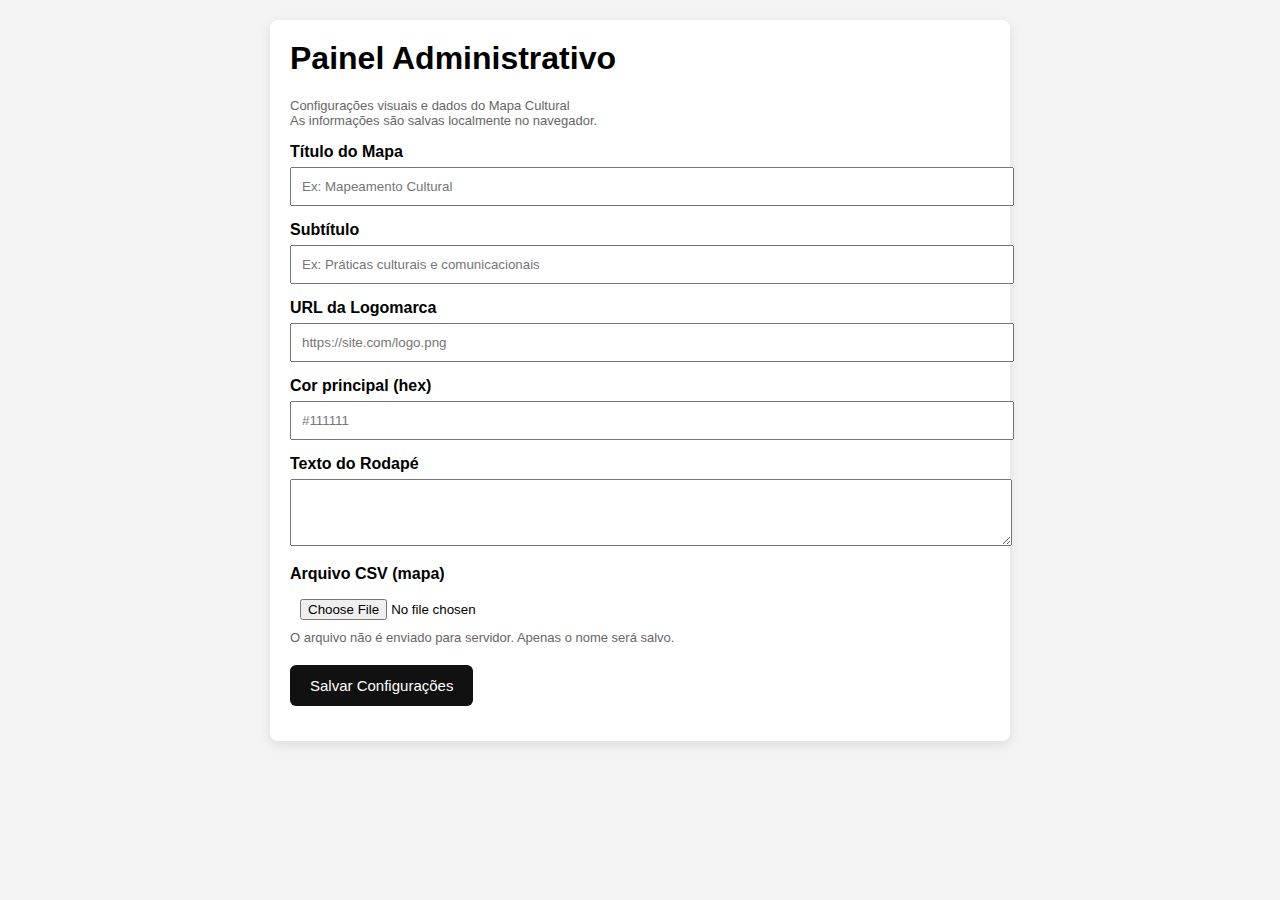
<file: admin.html>
<!doctype html>
<html lang="pt-BR">
<head>
<meta charset="utf-8">
<title>Painel Admin – Mapa Cultural</title>
<meta name="viewport" content="width=device-width, initial-scale=1">

<style>
body{
  font-family:Arial,sans-serif;
  background:#f4f4f4;
  margin:0;
  padding:20px;
}
.container{
  max-width:700px;
  margin:auto;
  background:#fff;
  padding:20px;
  border-radius:8px;
  box-shadow:0 4px 12px rgba(0,0,0,.1);
}
h1{margin-top:0}
label{
  display:block;
  margin-top:15px;
  font-weight:bold;
}
input,textarea{
  width:100%;
  padding:10px;
  margin-top:6px;
}
button{
  margin-top:20px;
  padding:12px 20px;
  border:none;
  background:#111;
  color:#fff;
  font-size:15px;
  cursor:pointer;
  border-radius:6px;
}
.status{
  margin-top:15px;
  color:green;
  font-weight:bold;
}
.small{
  font-size:13px;
  color:#666;
}
</style>
</head>

<body>

<div class="container">
  <h1>Painel Administrativo</h1>
  <p class="small">
    Configurações visuais e dados do Mapa Cultural  
    <br>As informações são salvas localmente no navegador.
  </p>

  <label>Título do Mapa</label>
  <input id="title" placeholder="Ex: Mapeamento Cultural">

  <label>Subtítulo</label>
  <input id="subtitle" placeholder="Ex: Práticas culturais e comunicacionais">

  <label>URL da Logomarca</label>
  <input id="logo" placeholder="https://site.com/logo.png">

  <label>Cor principal (hex)</label>
  <input id="color" placeholder="#111111">

  <label>Texto do Rodapé</label>
  <textarea id="footer" rows="3"></textarea>

  <label>Arquivo CSV (mapa)</label>
  <input type="file" id="csv" accept=".csv">
  <div class="small">
    O arquivo não é enviado para servidor. Apenas o nome será salvo.
  </div>

  <button onclick="saveConfig()">Salvar Configurações</button>

  <div class="status" id="status"></div>
</div>

<script>
function saveConfig(){
  const config = {
    title: title.value,
    subtitle: subtitle.value,
    logo: logo.value,
    color: color.value,
    footer: footer.value,
    csvFile: csv.files[0]?.name || ''
  };

  localStorage.setItem('mapConfig', JSON.stringify(config));
  status.innerText = 'Configurações salvas com sucesso!';
}

// carregar config se existir
const saved = localStorage.getItem('mapConfig');
if(saved){
  const c = JSON.parse(saved);
  title.value = c.title || '';
  subtitle.value = c.subtitle || '';
  logo.value = c.logo || '';
  color.value = c.color || '';
  footer.value = c.footer || '';
}
</script>

</body>
</html>
</file>
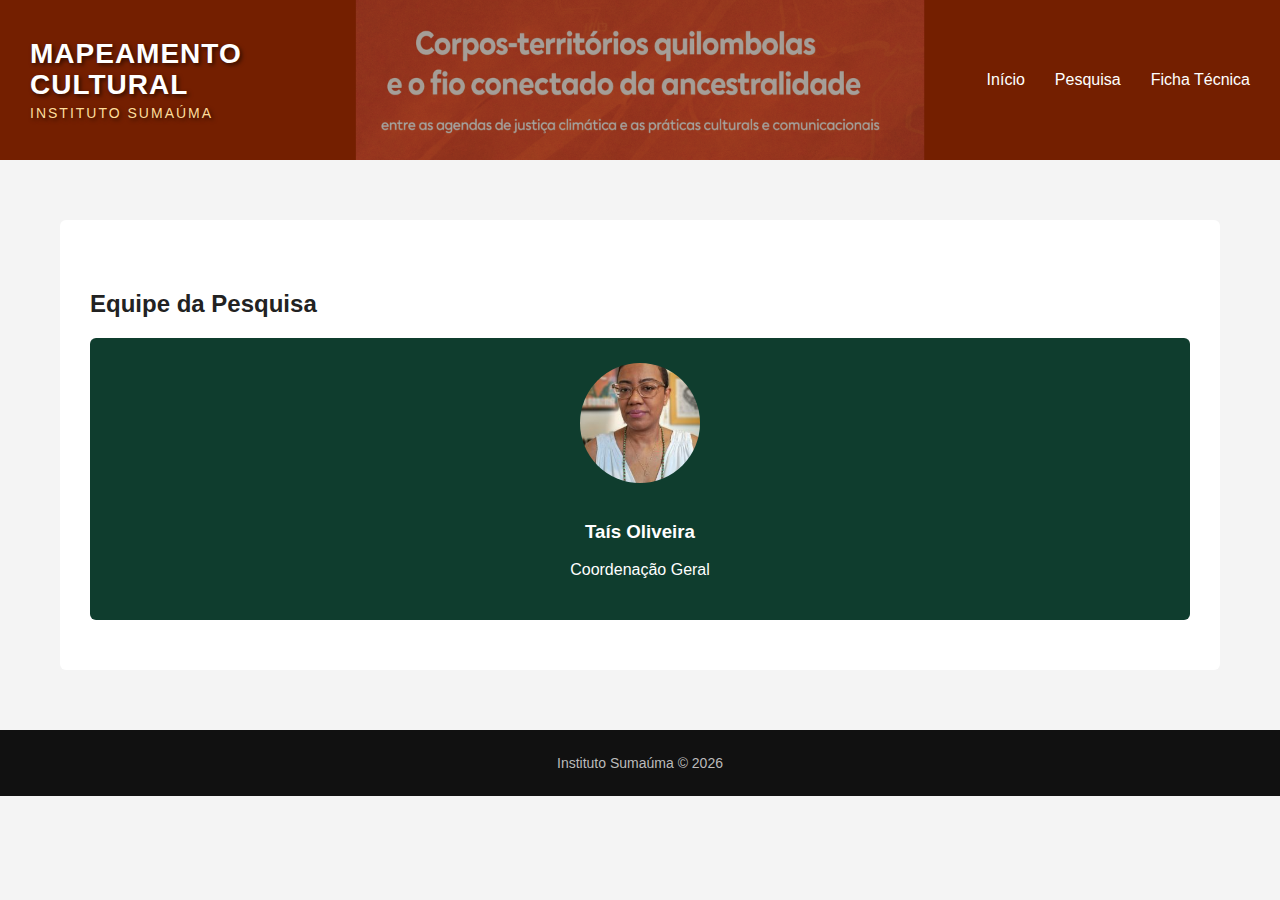
<file: ficha-tecnica.html>
<!doctype html>
<html lang="pt-BR">
<head>
<meta charset="utf-8">
<title>Ficha Técnica – Pesquisa Quilombola</title>
<meta name="viewport" content="width=device-width, initial-scale=1">
<style>
html,body{margin:0;padding:0;font-family:Arial,sans-serif;background:#f4f4f4;color:#222;}
.header{position:relative;height:160px;background:url('/banner-capa.png') center/cover no-repeat;}
.header-overlay{position:absolute;inset:0;display:flex;align-items:center;justify-content:space-between;padding:0 30px;background:rgba(0,0,0,.35);}
.header-left a {text-decoration: none;}
.brand-title {color: #ffffff; font-size: 28px; font-weight: 800; line-height: 1.1; text-transform: uppercase; letter-spacing: 1px; text-shadow: 2px 2px 4px rgba(0,0,0,0.6); margin: 0;}
.brand-subtitle {display: block; color: #ffdd9a; font-size: 14px; font-weight: normal; letter-spacing: 2px; margin-top: 5px;}
.menu{display:flex;gap:30px;align-items:center;}
.menu a{color:#fff;text-decoration:none;font-size:16px;}
.section{max-width:1100px;margin:60px auto;padding:50px 30px;background:#fff;border-radius:6px;}
.people-grid{display:grid;grid-template-columns:repeat(auto-fit,minmax(220px,1fr));gap:30px;}
.person-card{background:#0f3d2e;border-radius:6px;padding:25px 20px;text-align:center;color:#fff;}
.person-card img{width:120px;height:120px;border-radius:50%;object-fit:cover;margin-bottom:15px;}
.footer{background:#111;color:#bbb;text-align:center;padding:25px;font-size:14px;}
</style>
</head>
<body>
<header class="header">
  <div class="header-overlay">
    <div class="header-left">
      <a href="/">
        <h1 class="brand-title">MAPEAMENTO<br>CULTURAL<span class="brand-subtitle">INSTITUTO SUMAÚMA</span></h1>
      </a>
    </div>
    <nav class="menu">
      <a href="/">Início</a>
      <a href="/pesquisa.html">Pesquisa</a>
      <a href="/ficha-tecnica.html">Ficha Técnica</a>
    </nav>
  </div>
</header>
<section class="section">
  <h2>Equipe da Pesquisa</h2>
  <div class="people-grid">
    <div class="person-card">
      <img src="/images/equipe/tais-oliveira.jpg">
      <h3>Taís Oliveira</h3>
      <p>Coordenação Geral</p>
    </div>
  </div>
</section>
<footer class="footer">Instituto Sumaúma © 2026</footer>
</body>
</html>
</file>
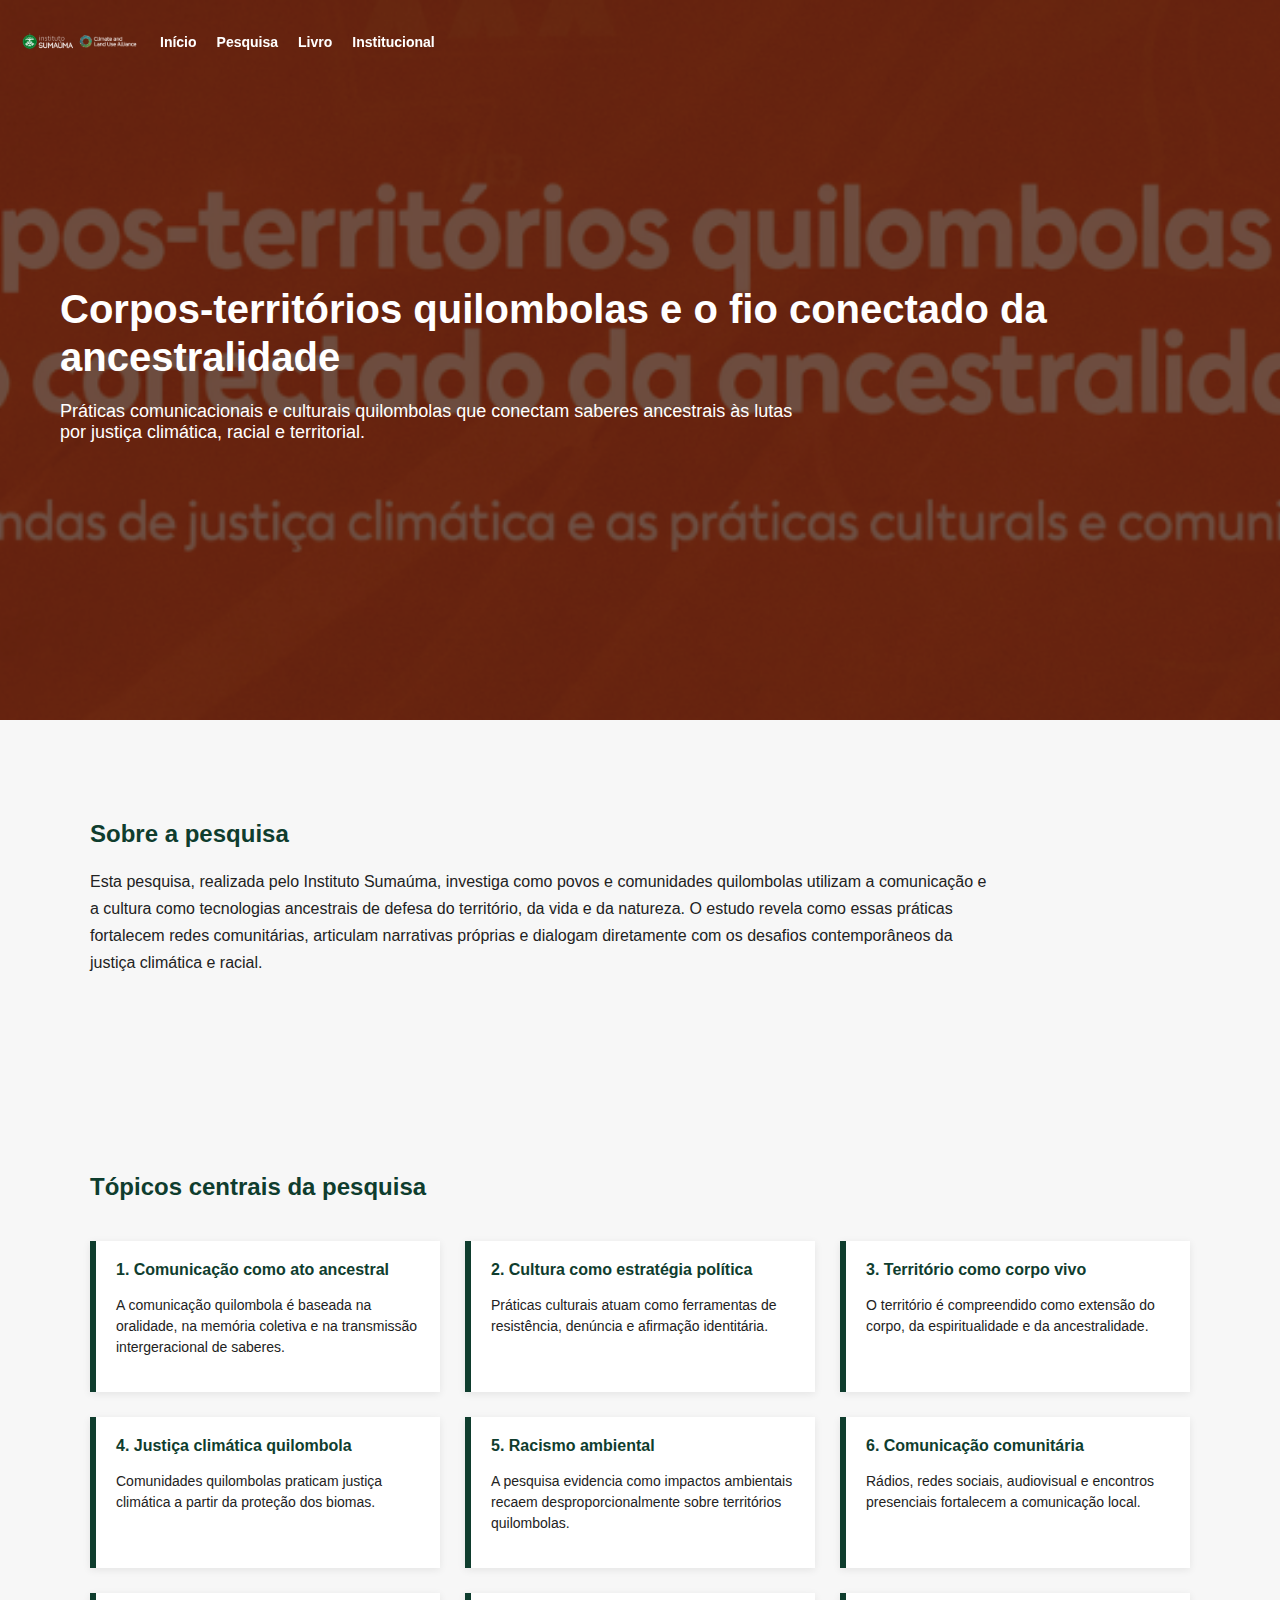
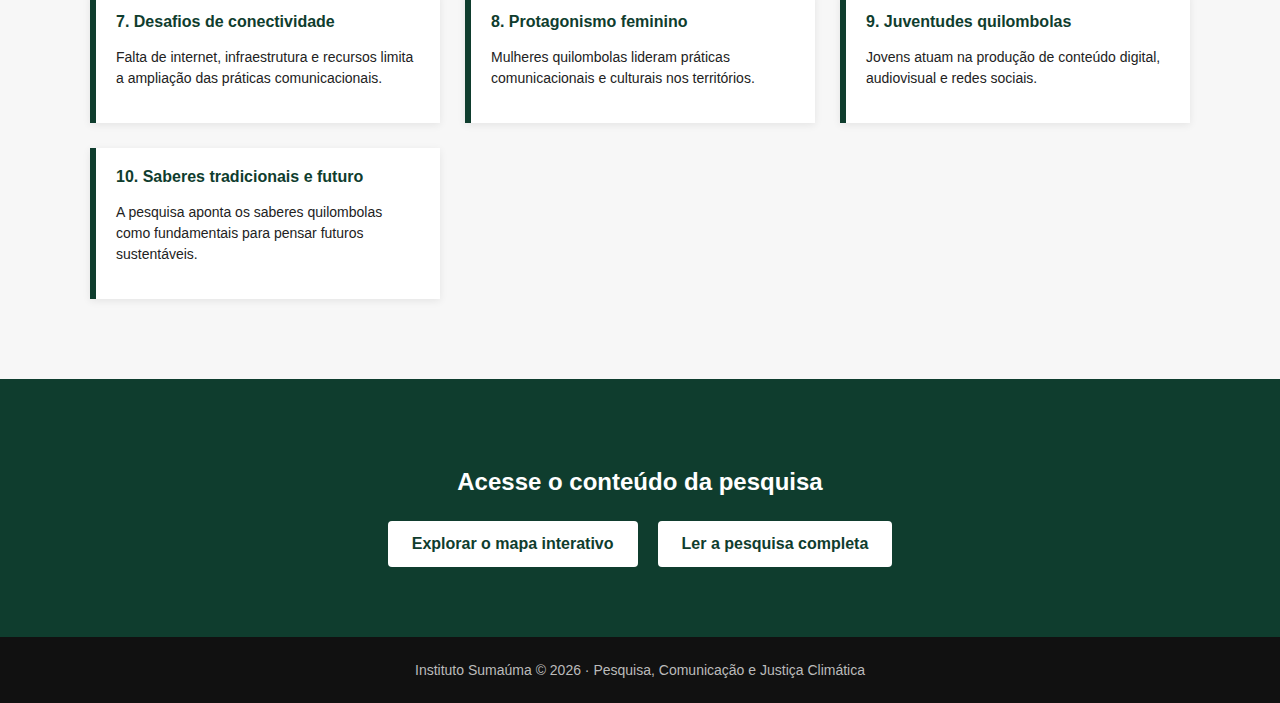
<file: pesquisa.html>
<!doctype html>
<html lang="pt-BR">
<head>
<meta charset="utf-8">
<title>A Pesquisa – Instituto Sumaúma</title>
<meta name="viewport" content="width=device-width, initial-scale=1">

<style>
html,body{
  margin:0;
  padding:0;
  font-family:Arial,sans-serif;
  background:#f7f7f7;
  color:#222;
}

/* ================= MENU FIXO ================= */
.menu-fixed{
  position:fixed;
  top:20px;
  left:20px;
  z-index:1000;
  display:flex;
  gap:20px;
  align-items:center;
}

.menu-fixed img{
  height:40px;
  width:auto;
}

.menu-fixed a{
  color:#fff;
  text-decoration:none;
  font-size:14px;
  font-weight:bold;
}

.menu-fixed a:hover{
  text-decoration:underline;
}

/* ================= HERO ================= */
.hero{
  background:url('banner-capa.png') center/cover no-repeat;
  min-height:80vh;
  position:relative;
  display:flex;
  align-items:center;
}

.hero-overlay{
  background:rgba(60,20,5,.75);
  position:absolute;
  inset:0;
}

.hero-content{
  position:relative;
  max-width:1000px;
  padding:80px 60px;
  color:#fff;
}

.hero-content h1{
  font-size:40px;
  line-height:1.2;
  margin-bottom:20px;
}

.hero-content p{
  font-size:18px;
  max-width:760px;
}

/* ================= SECTIONS ================= */
.section{
  max-width:1100px;
  margin:0 auto;
  padding:80px 40px;
}

.section h2{
  color:#0f3d2e;
  margin-bottom:20px;
}

.section p{
  font-size:16px;
  line-height:1.7;
  max-width:900px;
}

/* ================= TOPICOS ================= */
.topics{
  display:grid;
  grid-template-columns:repeat(auto-fit,minmax(260px,1fr));
  gap:25px;
  margin-top:40px;
}

.topic{
  background:#fff;
  border-left:6px solid #0f3d2e;
  padding:20px;
  box-shadow:0 2px 8px rgba(0,0,0,.08);
}

.topic h3{
  margin-top:0;
  font-size:16px;
  color:#0f3d2e;
}

.topic p{
  font-size:14px;
  line-height:1.5;
}

/* ================= CTA ================= */
.cta{
  background:#0f3d2e;
  color:#fff;
  text-align:center;
  padding:70px 40px;
}

.cta h2{
  margin-bottom:25px;
}

.cta-buttons{
  display:flex;
  gap:20px;
  justify-content:center;
  flex-wrap:wrap;
}

.cta a{
  background:#fff;
  color:#0f3d2e;
  padding:14px 24px;
  border-radius:4px;
  text-decoration:none;
  font-weight:bold;
}

.cta a:hover{
  background:#e6e6e6;
}

/* ================= FOOTER ================= */
.footer{
  background:#111;
  color:#bbb;
  text-align:center;
  padding:25px;
  font-size:14px;
}

/* ================= RESPONSIVO ================= */
@media(max-width:768px){
  .hero-content{
    padding:120px 30px 60px;
  }
  .hero-content h1{
    font-size:28px;
  }
  .menu-fixed{
    flex-wrap:wrap;
    gap:10px;
  }
}
</style>
</head>

<body>

<!-- ================= MENU FIXO ================= -->
<nav class="menu-fixed">
  <a href="https://pesquisa.sumauma.org/">
    <img src="instituto_sumauma.png" alt="Instituto Sumaúma">
  </a>
  <a href="index.html">Início</a>
  <a href="pesquisa.html">Pesquisa</a>
  <a href="PESQUISA - Práticas Comunicacionais e Culturais Quilombolas.pdf" target="_blank">Livro</a>
  <a href="https://www.sumauma.org/" target="_blank">Institucional</a>
</nav>

<!-- ================= HERO ================= -->
<section class="hero">
  <div class="hero-overlay"></div>
  <div class="hero-content">
    <h1>Corpos-territórios quilombolas e o fio conectado da ancestralidade</h1>
    <p>
      Práticas comunicacionais e culturais quilombolas que conectam saberes ancestrais
      às lutas por justiça climática, racial e territorial.
    </p>
  </div>
</section>

<!-- ================= SOBRE ================= -->
<section class="section">
  <h2>Sobre a pesquisa</h2>
  <p>
    Esta pesquisa, realizada pelo Instituto Sumaúma, investiga como povos e comunidades
    quilombolas utilizam a comunicação e a cultura como tecnologias ancestrais de defesa
    do território, da vida e da natureza. O estudo revela como essas práticas fortalecem
    redes comunitárias, articulam narrativas próprias e dialogam diretamente com os
    desafios contemporâneos da justiça climática e racial.
  </p>
</section>

<!-- ================= TOPICOS ================= -->
<section class="section">
  <h2>Tópicos centrais da pesquisa</h2>

  <div class="topics">
    <div class="topic">
      <h3>1. Comunicação como ato ancestral</h3>
      <p>A comunicação quilombola é baseada na oralidade, na memória coletiva e na transmissão intergeracional de saberes.</p>
    </div>

    <div class="topic">
      <h3>2. Cultura como estratégia política</h3>
      <p>Práticas culturais atuam como ferramentas de resistência, denúncia e afirmação identitária.</p>
    </div>

    <div class="topic">
      <h3>3. Território como corpo vivo</h3>
      <p>O território é compreendido como extensão do corpo, da espiritualidade e da ancestralidade.</p>
    </div>

    <div class="topic">
      <h3>4. Justiça climática quilombola</h3>
      <p>Comunidades quilombolas praticam justiça climática a partir da proteção dos biomas.</p>
    </div>

    <div class="topic">
      <h3>5. Racismo ambiental</h3>
      <p>A pesquisa evidencia como impactos ambientais recaem desproporcionalmente sobre territórios quilombolas.</p>
    </div>

    <div class="topic">
      <h3>6. Comunicação comunitária</h3>
      <p>Rádios, redes sociais, audiovisual e encontros presenciais fortalecem a comunicação local.</p>
    </div>

    <div class="topic">
      <h3>7. Desafios de conectividade</h3>
      <p>Falta de internet, infraestrutura e recursos limita a ampliação das práticas comunicacionais.</p>
    </div>

    <div class="topic">
      <h3>8. Protagonismo feminino</h3>
      <p>Mulheres quilombolas lideram práticas comunicacionais e culturais nos territórios.</p>
    </div>

    <div class="topic">
      <h3>9. Juventudes quilombolas</h3>
      <p>Jovens atuam na produção de conteúdo digital, audiovisual e redes sociais.</p>
    </div>

    <div class="topic">
      <h3>10. Saberes tradicionais e futuro</h3>
      <p>A pesquisa aponta os saberes quilombolas como fundamentais para pensar futuros sustentáveis.</p>
    </div>
  </div>
</section>

<!-- ================= CTA ================= -->
<section class="cta">
  <h2>Acesse o conteúdo da pesquisa</h2>
  <div class="cta-buttons">
    <a href="index.html">Explorar o mapa interativo</a>
    <a href="PESQUISA - Práticas Comunicacionais e Culturais Quilombolas.pdf" target="_blank">
      Ler a pesquisa completa
    </a>
  </div>
</section>

<!-- ================= FOOTER ================= -->
<footer class="footer">
  Instituto Sumaúma © 2026 · Pesquisa, Comunicação e Justiça Climática
</footer>

</body>
</html>
</file>
